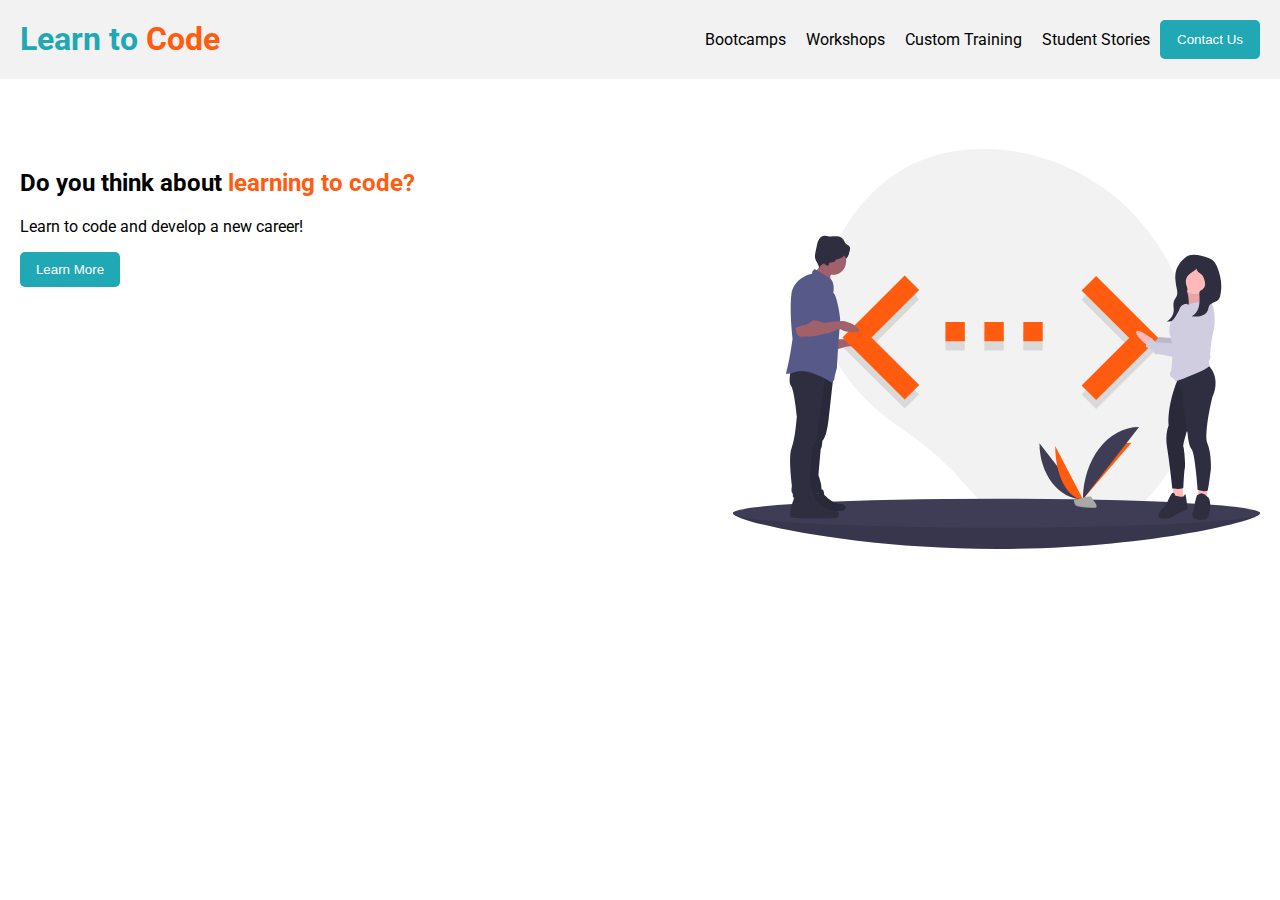
<file: Breen-part-one/index.html>
<!DOCTYPE html>
<html>

<head>
    <meta charset="utf-8" />
    <meta name="viewport" content="width=device-width, initial-scale=1.0, maximum-scale=1" />
    <link rel="stylesheet" type="text/css" href="styles.css">
<link href="https://fonts.googleapis.com/css2?family=Roboto&display=swap" rel="stylesheet">
    <title>Learn to Code</title>
</head>
<body class="body">
    <header class="navigation-bar">
        <div>
        <h1 class="teal-text">Learn to <span class="orange-text">Code</span></h1>
        </div>
        <div>
        <ul class="nav-links">
            <li class="li"><a class="link" href="#">Bootcamps</a></li>
            <li class="li"><a class="link" href="#">Workshops</a></li>
            <li class="li"><a class="link" href="#">Custom Training</a></li>
            <li class="li"><a class="link" href="#">Student Stories</a></li>
            <button class="contact button"><a class="button-link" href="#">Contact Us</a></li>
        </ul>
        </div>
    </header>
    <main class="page-content">
        <div class="text">
        <h2>Do you think about <span class="orange-text">learning to code?</span></h2>
        <p>Learn to code and develop a new career!</p>
            <button class="learn button"><a class="button-link" href="#">Learn More</a></button>
        </div>
        <div class="image">
            <img class="hidden" src="assets/code.svg" alt="Code Clipart">
            </div>
    </main>
</body>
</html>
</file>
<file: Breen-part-one/styles.css>
body,
main,
header,
h1,
ul {
  margin: 0;
  padding: 0;
  font-family: "Roboto", sans-serif;
}

.navigation-bar {
  background-color: #f2f2f2;
  display: flex;
  flex-direction: column;
  padding: 20px;
}
.teal-text {
  color: #20a8b4;
}
.orange-text {
  color: #ff5c0f;
}
.nav-links {
  list-style: none;
}
.li {
  padding: 5px 0;
}
.link {
  color: black;
  text-decoration: none;
}
.button-link {
  color: white;
  text-decoration: none;
}
.button {
  background-color: #20a8b4;
  width: 100%;
  padding: 10px;
  border: 0;
  border-radius: 5px;
}
.button:hover {
  background-color: #ff5c0f;
}
.page-content {
  padding: 20px;
  margin-top: 50px;
}
.hidden {
  display: none;
}

@media only screen and (min-width: 768px) {
  .navigation-bar {
    flex-direction: row;
    justify-content: space-between;
  }
  .nav-links {
    display: flex;
  }
  .li {
    padding: 10px;
  }
  .button {
    width: 100px;
  }
  .page-content {
    display: flex;
    justify-content: space-between;
  }
  .hidden {
    display: block;
    height: 400px;
    width: auto;
  }
}
</file>
